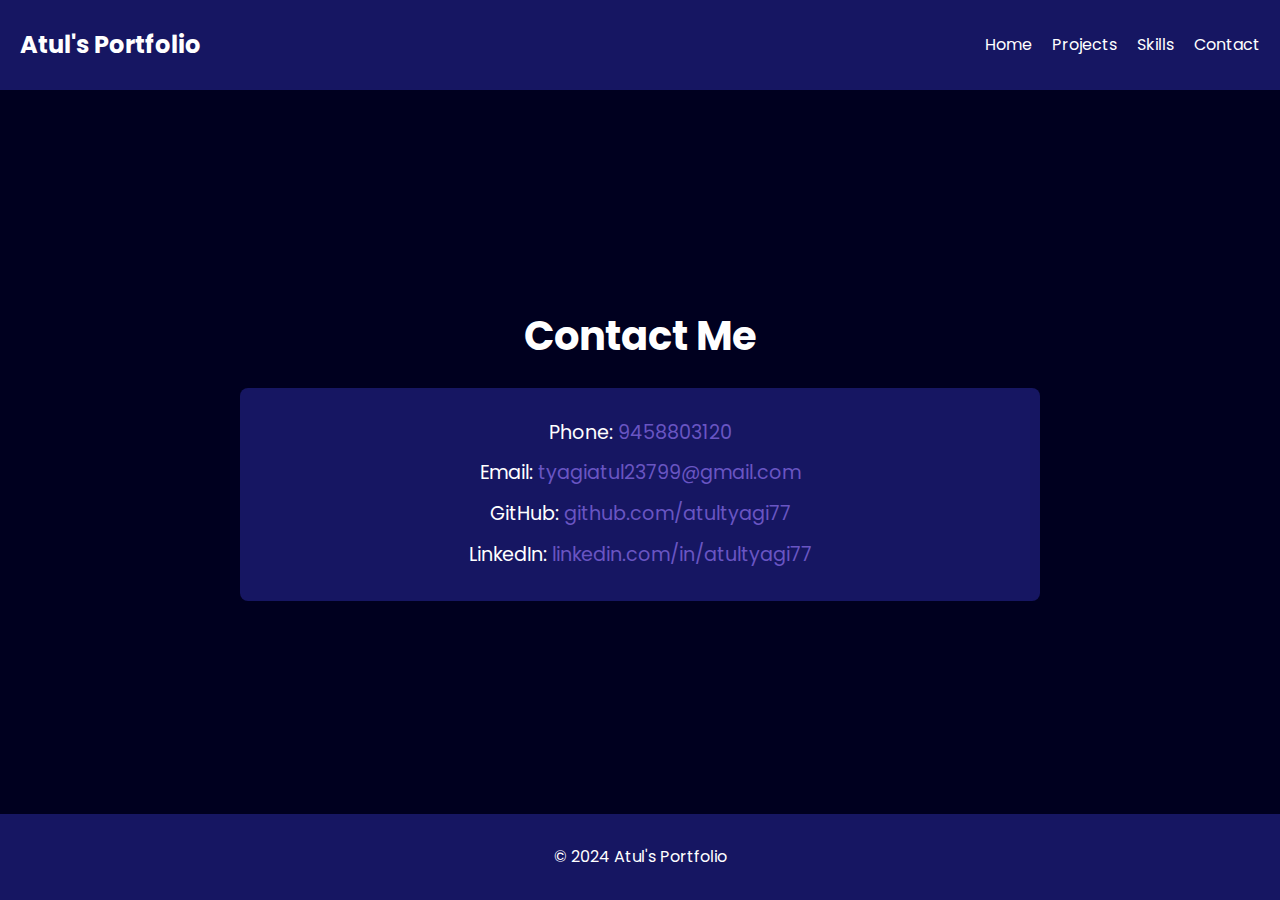
<file: contact.html>
<!DOCTYPE html>
<html lang="en">

<head>
    <meta charset="UTF-8">
    <meta name="viewport" content="width=device-width, initial-scale=1.0">
    <link rel="preconnect" href="https://fonts.googleapis.com">
    <link rel="preconnect" href="https://fonts.gstatic.com" crossorigin>
    <link href="https://fonts.googleapis.com/css2?family=Poppins:wght@400;700&display=swap" rel="stylesheet">
    <title>Contact Me - Atul's Portfolio</title>
    <link rel="stylesheet" href="contact.css">
</head>

<body>
    <header>
        <nav>
            <div class="logo">
                <a href="index.html">Atul's Portfolio</a>
            </div>
            <div class="menu-toggle" id="mobile-menu">
                <span class="bar"></span>
                <span class="bar"></span>
                <span class="bar"></span>
            </div>
            <ul class="nav no-search">
                <ul class="nav no-search">
                    <li><a href="/">Home</a></li>
                    <li><a href="/project.html">Projects</a></li>
                    <li><a href="/skills.html">Skills</a></li>
                    <li><a href="/contact.html">Contact</a></li>
    
                </ul>
            </ul>
        </nav>
    </header>
    <main>
        <section id="contact" class="contactSection">
            <h1>Contact Me</h1>
            <div class="contact-info">
                <p>Phone: <a href="tel:+919458803120">9458803120</a></p>
                <p>Email: <a href="mailto:tyagiatul23799@gmail.com?subject=Job%20Opportunity&body=Hello%20Atul,%0D%0A%0D%0AI'm%20interested%20in%20discussing%20a%20job%20opportunity%20with%20you.">tyagiatul23799@gmail.com</a></p>
                <p>GitHub: <a href="https://www.github.com/atultyagi77" target="_blank">github.com/atultyagi77</a></p>
                <p>LinkedIn: <a href="https://www.linkedin.com/in/atultyagi77" target="_blank">linkedin.com/in/atultyagi77</a></p>
            </div>
        </section>
    </main>
    <footer class="footerSection">
        <p>&copy; 2024 Atul's Portfolio</p>
    </footer>
    <script>
        const mobileMenu = document.getElementById('mobile-menu');
        const nav = document.querySelector('nav ul');

        mobileMenu.addEventListener('click', () => {
            nav.classList.toggle('active');
        });
    </script>
</body>

</html>
</file>
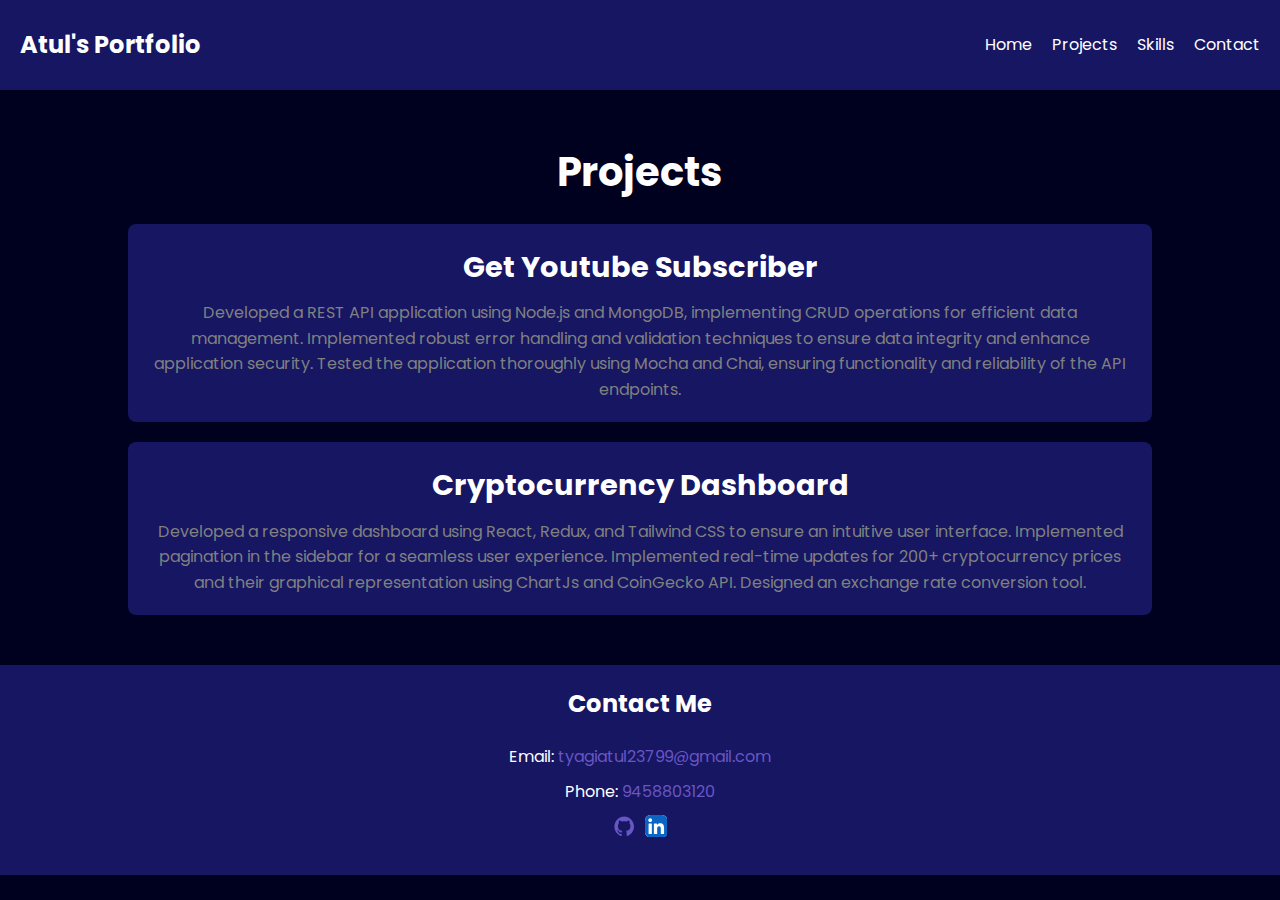
<file: project.html>
<!DOCTYPE html>
<html lang="en">

<head>
    <meta charset="UTF-8">
    <meta name="viewport" content="width=device-width, initial-scale=1.0">
    <link rel="preconnect" href="https://fonts.googleapis.com">
    <link rel="preconnect" href="https://fonts.gstatic.com" crossorigin>
    <link href="https://fonts.googleapis.com/css2?family=Poppins:wght@400;700&display=swap" rel="stylesheet">
    <title>Projects - Atul's Portfolio</title>
    <link rel="stylesheet" href="project.css">
</head>

<body>
    <header>
        <nav>
            <div class="logo">
                <a href="#home">Atul's Portfolio</a>
            </div>
            <div class="menu-toggle" id="mobile-menu">
                <span class="bar"></span>
                <span class="bar"></span>
                <span class="bar"></span>
            </div>
            <ul class="nav no-search">
                <li><a href="/">Home</a></li>
                <li><a href="/project.html">Projects</a></li>
                <li><a href="/skills.html">Skills</a></li>
                <li><a href="/contact.html">Contact</a></li>

            </ul>
        </nav>
    </header>
    <main>
        <section id="projects" class="projectSection">
            <h1>Projects</h1>
            <div class="project">
                <h2>Get Youtube Subscriber</h2>
                <p>Developed a REST API application using Node.js and MongoDB, implementing CRUD operations for efficient data management. Implemented robust error handling and validation techniques to ensure data integrity and enhance application security. Tested the application thoroughly using Mocha and Chai, ensuring functionality and reliability of the API endpoints.</p>
            </div>
            <div class="project">
                <h2>Cryptocurrency Dashboard</h2>
                <p>Developed a responsive dashboard using React, Redux, and Tailwind CSS to ensure an intuitive user interface. Implemented pagination in the sidebar for a seamless user experience. Implemented real-time updates for 200+ cryptocurrency prices and their graphical representation using ChartJs and CoinGecko API. Designed an exchange rate conversion tool.</p>
            </div>
        </section>
    </main>
    <footer style="margin-top: 40px;" id="contact" class="footerSection">
        <h1>Contact Me</h1>
        <p>Email: <a href="mailto:tyagiatul23799@gmail.com?subject=Job%20Opportunity&body=Hello%20Atul,%0D%0A%0D%0AI'm%20interested%20in%20discussing%20a%20job%20opportunity%20with%20you.">tyagiatul23799@gmail.com</a></p>
        <p>Phone: <a href="tel:+919458803120">9458803120</a></p>
        <p><a href="https://www.github.com/atultyagi77" target="_blank"><svg xmlns="http://www.w3.org/2000/svg" width="1.4em" height="1.4em" viewBox="0 0 512 512"><path fill="none" d="M0 0h512v512H0z"></path><path fill="currentColor" d="M256 32C132.3 32 32 134.9 32 261.7c0 101.5 64.2 187.5 153.2 217.9a17.56 17.56 0 0 0 3.8.4c8.3 0 11.5-6.1 11.5-11.4 0-5.5-.2-19.9-.3-39.1a102.4 102.4 0 0 1-22.6 2.7c-43.1 0-52.9-33.5-52.9-33.5-10.2-26.5-24.9-33.6-24.9-33.6-19.5-13.7-.1-14.1 1.4-14.1h.1c22.5 2 34.3 23.8 34.3 23.8 11.2 19.6 26.2 25.1 39.6 25.1a63 63 0 0 0 25.6-6c2-14.8 7.8-24.9 14.2-30.7-49.7-5.8-102-25.5-102-113.5 0-25.1 8.7-45.6 23-61.6-2.3-5.8-10-29.2 2.2-60.8a18.64 18.64 0 0 1 5-.5c8.1 0 26.4 3.1 56.6 24.1a208.21 208.21 0 0 1 112.2 0c30.2-21 48.5-24.1 56.6-24.1a18.64 18.64 0 0 1 5 .5c12.2 31.6 4.5 55 2.2 60.8 14.3 16.1 23 36.6 23 61.6 0 88.2-52.4 107.6-102.3 113.3 8 7.1 15.2 21.1 15.2 42.5 0 30.7-.3 55.5-.3 63 0 5.4 3.1 11.5 11.4 11.5a19.35 19.35 0 0 0 4-.4C415.9 449.2 480 363.1 480 261.7 480 134.9 379.7 32 256 32Z"></path></svg></a>
        <a style="margin-left: 5px;" href="https://www.linkedin.com/in/atultyagi77" target="_blank"><svg xmlns="http://www.w3.org/2000/svg" width="1.4em" height="1.4em" viewBox="0 0 256 256"><path fill="none" d="M0 0h256v256H0z"></path><g fill="none"><rect width="256" height="256" fill="#fff" rx="60"></rect><rect width="256" height="256" fill="#0A66C2" rx="60"></rect><path fill="#fff" d="M184.715 217.685h29.27a4 4 0 0 0 4-3.999l.015-61.842c0-32.323-6.965-57.168-44.738-57.168-14.359-.534-27.9 6.868-35.207 19.228a.32.32 0 0 1-.595-.161V101.66a4 4 0 0 0-4-4h-27.777a4 4 0 0 0-4 4v112.02a4 4 0 0 0 4 4h29.268a4 4 0 0 0 4-4v-55.373c0-15.657 2.97-30.82 22.381-30.82 19.135 0 19.383 17.916 19.383 31.834v54.364a4 4 0 0 0 4 4ZM38 59.627c0 11.865 9.767 21.627 21.632 21.627 11.862-.001 21.623-9.769 21.623-21.631C81.253 47.761 71.491 38 59.628 38 47.762 38 38 47.763 38 59.627Zm6.959 158.058h29.307a4 4 0 0 0 4-4V101.66a4 4 0 0 0-4-4H44.959a4 4 0 0 0-4 4v112.025a4 4 0 0 0 4 4Z"></path></g></svg></a></p>
    </footer>
    <script>
        const mobileMenu = document.getElementById('mobile-menu');
        const nav = document.querySelector('nav ul');

        mobileMenu.addEventListener('click', () => {
            nav.classList.toggle('active');
        });
    </script>
</body>

</html>
</file>
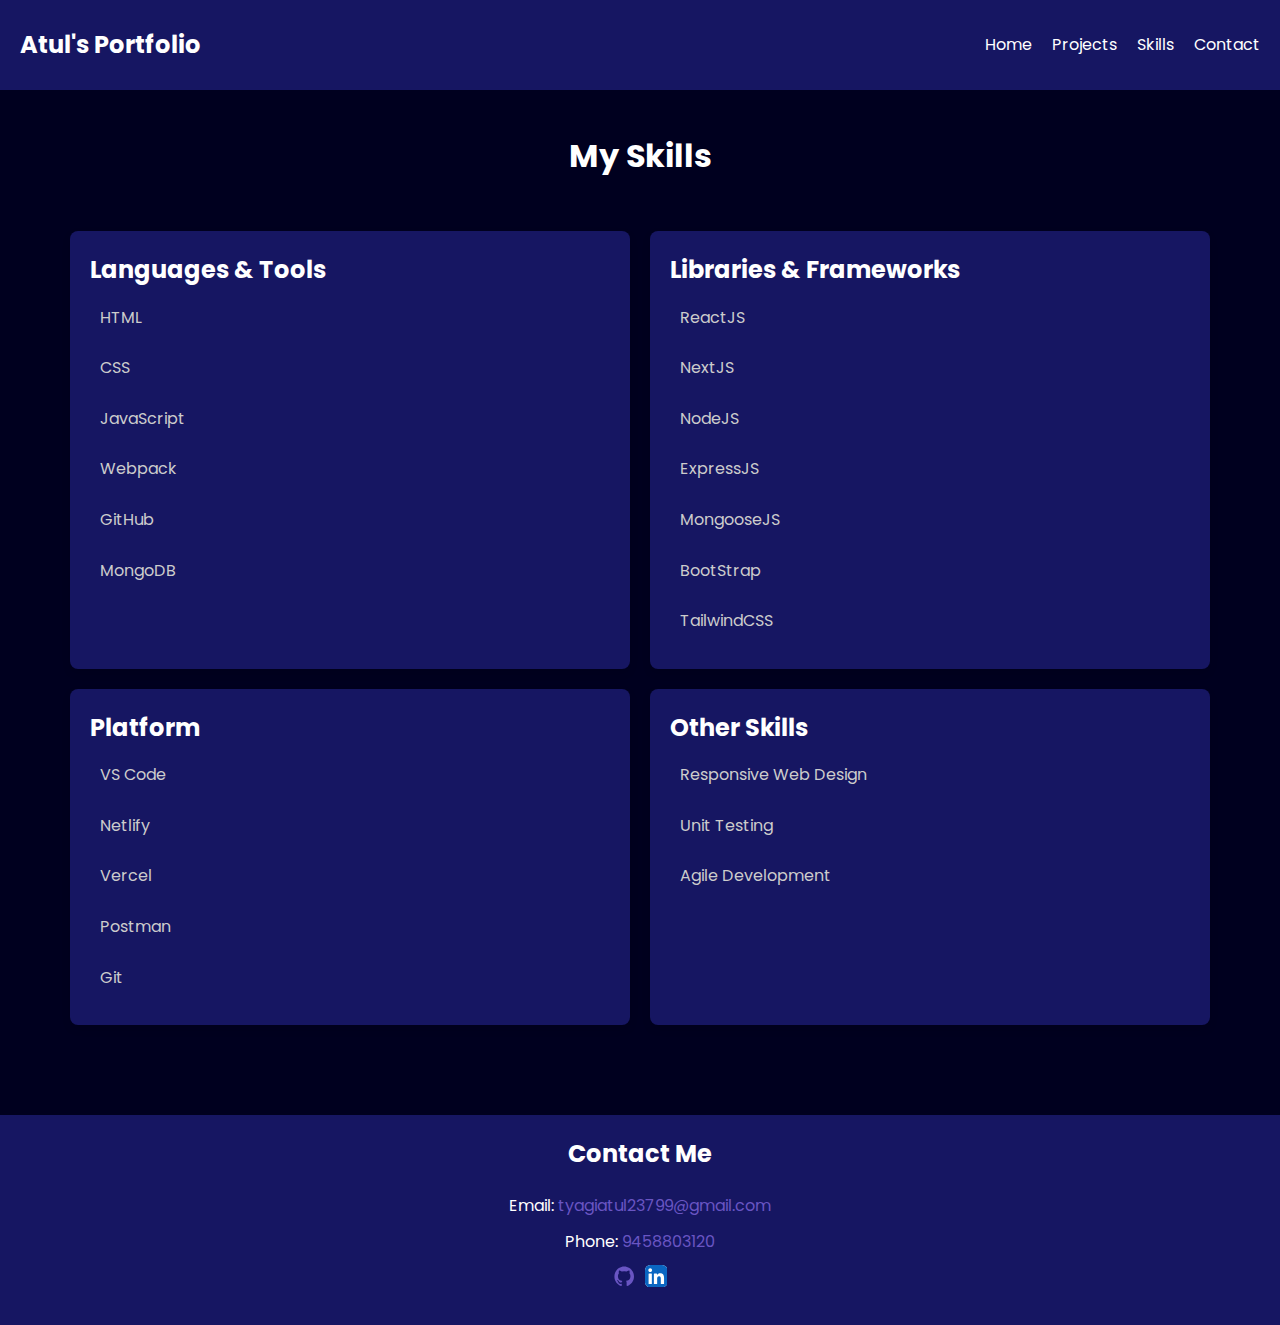
<file: skills.html>
<!DOCTYPE html>
<html lang="en">

<head>
    <meta charset="UTF-8">
    <meta name="viewport" content="width=device-width, initial-scale=1.0">
    <link rel="preconnect" href="https://fonts.googleapis.com">
    <link rel="preconnect" href="https://fonts.gstatic.com" crossorigin>
    <link href="https://fonts.googleapis.com/css2?family=Poppins:wght@400;700&display=swap" rel="stylesheet">
    <title>Skills - Atul's Portfolio</title>
    <link rel="stylesheet" href="index.css">
</head>

<body>
    <header>
        <nav>
            <div class="logo">
                <a href="#home">Atul's Portfolio</a>
            </div>
            <div class="menu-toggle" id="mobile-menu">
                <span class="bar"></span>
                <span class="bar"></span>
                <span class="bar"></span>
            </div>
            <ul class="nav no-search">
                <li><a href="/">Home</a></li>
                <li><a href="/project.html">Projects</a></li>
                <li><a href="/skills.html">Skills</a></li>
                <li><a href="/contact.html">Contact</a></li>

            </ul>
        </nav>
    </header>
    <main>
        <section id="skills" class="skillsSection">
            <h1>My Skills</h1>
            <div class="skills-container">
                <div class="skill">
                    <h2>Languages & Tools</h2>
                    <ul>
                        <li>HTML</li>
                        <li>CSS</li>
                        <li>JavaScript</li>
                        <li>Webpack</li>
                        <li>GitHub</li>
                        <li>MongoDB</li>
                    </ul>
                </div>
                <div class="skill">
                    <h2>Libraries & Frameworks</h2>
                    <ul>
                        <li>ReactJS</li>
                        <li>NextJS</li>
                        <li>NodeJS</li>
                        <li>ExpressJS</li>
                        <li>MongooseJS</li>
                        <li>BootStrap</li>
                        <li>TailwindCSS</li>
                    </ul>
                </div>
                <div class="skill">
                    <h2>Platform</h2>
                    <ul>
                        <li>VS Code</li>
                        <li>Netlify</li>
                        <li>Vercel</li>
                        <li>Postman</li>
                        <li>Git</li>
                    </ul>
                </div>
                <div class="skill">
                    <h2>Other Skills</h2>
                    <ul>
                        <li>Responsive Web Design</li>
                        <li>Unit Testing</li>
                        <li>Agile Development</li>
                    </ul>
                </div>
            </div>
        </section>
    </main>
    <footer style="margin-top: 40px;" id="contact" class="footerSection">
        <h1>Contact Me</h1>
        <p>Email: <a href="mailto:tyagiatul23799@gmail.com?subject=Job%20Opportunity&body=Hello%20Atul,%0D%0A%0D%0AI'm%20interested%20in%20discussing%20a%20job%20opportunity%20with%20you.">tyagiatul23799@gmail.com</a></p>
        <p>Phone: <a href="tel:+919458803120">9458803120</a></p>
        <p><a href="https://www.github.com/atultyagi77" target="_blank"><svg xmlns="http://www.w3.org/2000/svg" width="1.4em" height="1.4em" viewBox="0 0 512 512"><path fill="none" d="M0 0h512v512H0z"></path><path fill="currentColor" d="M256 32C132.3 32 32 134.9 32 261.7c0 101.5 64.2 187.5 153.2 217.9a17.56 17.56 0 0 0 3.8.4c8.3 0 11.5-6.1 11.5-11.4 0-5.5-.2-19.9-.3-39.1a102.4 102.4 0 0 1-22.6 2.7c-43.1 0-52.9-33.5-52.9-33.5-10.2-26.5-24.9-33.6-24.9-33.6-19.5-13.7-.1-14.1 1.4-14.1h.1c22.5 2 34.3 23.8 34.3 23.8 11.2 19.6 26.2 25.1 39.6 25.1a63 63 0 0 0 25.6-6c2-14.8 7.8-24.9 14.2-30.7-49.7-5.8-102-25.5-102-113.5 0-25.1 8.7-45.6 23-61.6-2.3-5.8-10-29.2 2.2-60.8a18.64 18.64 0 0 1 5-.5c8.1 0 26.4 3.1 56.6 24.1a208.21 208.21 0 0 1 112.2 0c30.2-21 48.5-24.1 56.6-24.1a18.64 18.64 0 0 1 5 .5c12.2 31.6 4.5 55 2.2 60.8 14.3 16.1 23 36.6 23 61.6 0 88.2-52.4 107.6-102.3 113.3 8 7.1 15.2 21.1 15.2 42.5 0 30.7-.3 55.5-.3 63 0 5.4 3.1 11.5 11.4 11.5a19.35 19.35 0 0 0 4-.4C415.9 449.2 480 363.1 480 261.7 480 134.9 379.7 32 256 32Z"></path></svg></a>
        <a style="margin-left: 5px;" href="https://www.linkedin.com/in/atultyagi77" target="_blank"><svg xmlns="http://www.w3.org/2000/svg" width="1.4em" height="1.4em" viewBox="0 0 256 256"><path fill="none" d="M0 0h256v256H0z"></path><g fill="none"><rect width="256" height="256" fill="#fff" rx="60"></rect><rect width="256" height="256" fill="#0A66C2" rx="60"></rect><path fill="#fff" d="M184.715 217.685h29.27a4 4 0 0 0 4-3.999l.015-61.842c0-32.323-6.965-57.168-44.738-57.168-14.359-.534-27.9 6.868-35.207 19.228a.32.32 0 0 1-.595-.161V101.66a4 4 0 0 0-4-4h-27.777a4 4 0 0 0-4 4v112.02a4 4 0 0 0 4 4h29.268a4 4 0 0 0 4-4v-55.373c0-15.657 2.97-30.82 22.381-30.82 19.135 0 19.383 17.916 19.383 31.834v54.364a4 4 0 0 0 4 4ZM38 59.627c0 11.865 9.767 21.627 21.632 21.627 11.862-.001 21.623-9.769 21.623-21.631C81.253 47.761 71.491 38 59.628 38 47.762 38 38 47.763 38 59.627Zm6.959 158.058h29.307a4 4 0 0 0 4-4V101.66a4 4 0 0 0-4-4H44.959a4 4 0 0 0-4 4v112.025a4 4 0 0 0 4 4Z"></path></g></svg></a></p>
    </footer>

</body>

</html>
</file>
<file: contact.css>
* {
    padding: 0;
    margin: 0;
    box-sizing: border-box;
  }
  
  html, body {
    height: 100%;
  }
  
  body {
    display: flex;
    flex-direction: column;
    font-family: "Poppins", sans-serif;
    background-color: rgb(0, 0, 31);
    color: #fff;
    line-height: 1.6;
  }
  
  nav {
    display: flex;
    justify-content: space-between;
    align-items: center;
    height: 10vh;
    background-color: rgb(22, 22, 98);
    padding: 0 20px;
  }
  
  nav .logo a {
    color: #fff;
    text-decoration: none;
    font-size: 1.5em;
    font-weight: 700;
  }
  
  .menu-toggle {
    display: none;
    flex-direction: column;
    cursor: pointer;
  }
  
  .menu-toggle .bar {
    width: 25px;
    height: 3px;
    background-color: #fff;
    margin: 4px 0;
    transition: all 0.3s ease;
  }
  
  nav ul {
    display: flex;
    list-style: none;
  }
  
  nav ul li {
    margin-left: 20px;
  }
  
  nav ul li a {
    text-decoration: none;
    color: #fff;
    transition: all 0.3s ease;
  }
  
  nav ul li a:hover {
    color: #6955c3;
  }
  
  nav ul.active {
    display: block;
    position: absolute;
    top: 60px;
    left: 0;
    width: 100%;
    background-color: rgb(22, 22, 98);
    text-align: center;
    z-index: 1000;
  }
  
  nav ul.active li {
    margin: 20px 0;
  }
  
  main {
    flex: 1;
    display: flex;
    justify-content: center;
    align-items: center;
    text-align: center;
  }
  
  .contactSection {
    width: 80%;
    max-width: 800px;
    margin: 50px auto;
    text-align: center;
  }
  
  .contactSection h1 {
    font-size: 2.5rem;
    margin-bottom: 20px;
  }
  
  .contact-info {
    background-color: rgb(22, 22, 98);
    padding: 20px;
    border-radius: 8px;
  }
  
  .contact-info p {
    font-size: 1.2rem;
    margin: 10px 0;
  }
  
  .contact-info a {
    color: #6955c3;
    text-decoration: none;
    transition: color 0.3s ease;
  }
  
  .contact-info a:hover {
    color: #fff;
  }
  
  .footerSection {
    width: 100%;
    padding: 20px;
    background-color: rgb(22, 22, 98);
    text-align: center;
  }
  
  .footerSection p {
    margin: 10px 0;
  }
  
  @media (max-width: 768px) {
    .menu-toggle {
      display: flex;
    }
  
    nav ul {
      display: none;
      flex-direction: column;
      align-items: center;
    }
  
    nav ul.active {
      display: flex;
    }
  
    nav ul li {
      margin: 10px 0;
    }
  
    .contactSection {
      width: 90%;
      padding: 20px 0;
    }
  
    .contactSection h1 {
      font-size: 2rem;
    }
  
    .contact-info p {
      font-size: 1rem;
    }
  }
</file>
<file: project.css>
* {
    padding: 0;
    margin: 0;
    box-sizing: border-box;
  }
  
  body {
    font-family: "Poppins", sans-serif;
    background-color: rgb(0, 0, 31);
    color: #fff;
    line-height: 1.6;
  }
  
  nav {
    display: flex;
    justify-content: space-between;
    align-items: center;
    height: 10vh;
    background-color: rgb(22, 22, 98);
    padding: 0 20px;
  }
  
  nav .logo a {
    color: #fff;
    text-decoration: none;
    font-size: 1.5em;
    font-weight: 700;
  }
  
  .menu-toggle {
    display: none;
    flex-direction: column;
    cursor: pointer;
  }
  
  .menu-toggle .bar {
    width: 25px;
    height: 3px;
    background-color: #fff;
    margin: 4px 0;
    transition: all 0.3s ease;
  }
  
  nav ul {
    display: flex;
    list-style: none;
  }
  
  nav ul li {
    margin-left: 20px;
  }
  
  nav ul li a {
    text-decoration: none;
    color: #fff;
    transition: all 0.3s ease;
  }
  
  nav ul li a:hover {
    color: #6955c3;
  }
  
  nav ul.active {
    display: block;
    position: absolute;
    top: 60px;
    left: 0;
    width: 100%;
    background-color: rgb(22, 22, 98);
    text-align: center;
    z-index: 1000;
  }
  
  nav ul.active li {
    margin: 20px 0;
  }
  
  .projectSection {
    width: 80%;
    margin: 50px auto;
    text-align: center;
  }
  
  .projectSection h1 {
    font-size: 2.5rem;
    margin-bottom: 20px;
  }
  
  .project {
    background-color: rgb(22, 22, 98);
    padding: 20px;
    margin: 20px 0;
    border-radius: 8px;
  }
  
  .project h2 {
    font-size: 1.8rem;
    margin-bottom: 10px;
  }
  
  .project p {
    color: gray;
    font-size: 1rem;
  }
  
  .footerSection {
    width: 100%;
    padding: 20px;
    background-color: rgb(22, 22, 98);
    text-align: center;
  }
  
  .footerSection h1 {
    font-size: 1.5rem;
    margin-bottom: 20px;
  }
  
  .footerSection p {
    margin: 10px 0;
  }
  
  .footerSection a {
    color: #6955c3;
    text-decoration: none;
    transition: color 0.3s ease;
  }
  
  .footerSection a:hover {
    color: #fff;
  }
  
  @media (max-width: 768px) {
    .menu-toggle {
      display: flex;
    }
  
    nav ul {
      display: none;
      flex-direction: column;
      align-items: center;
    }
  
    nav ul.active {
      display: flex;
    }
  
    nav ul li {
      margin: 10px 0;
    }
  
    .projectSection {
      width: 90%;
      padding: 20px 0;
    }
  
    .project {
      padding: 15px;
    }
  
    .projectSection h1 {
      font-size: 2rem;
    }
  
    .project h2 {
      font-size: 1.5rem;
    }
  
    .project p {
      font-size: 0.9rem;
    }
  }
</file>
<file: index.css>
* {
  padding: 0;
  margin: 0;
  box-sizing: border-box;
}

header,
footer {
  margin: 0;
  padding: 0;
}

iframe {
  display: block;
  border: none;
  width: 100%;
  height: auto;
  /* Ensures the iframe adjusts height based on content */
}

body {
  font-family: "Poppins", sans-serif;
  background-color: rgb(0, 0, 31);
  color: #fff;
  line-height: 1.6;
}

nav {
  display: flex;
  justify-content: space-between;
  align-items: center;
  height: 10vh;
  background-color: rgb(22, 22, 98);
  padding: 0 20px;
}

nav .logo a {
  color: #fff;
  text-decoration: none;
  font-size: 1.5em;
  font-weight: 700;
}

.menu-toggle {
  display: none;
  flex-direction: column;
  cursor: pointer;
}

.menu-toggle .bar {
  width: 25px;
  height: 3px;
  background-color: #fff;
  margin: 4px 0;
  transition: all 0.3s ease;
}

nav ul {
  display: flex;
  list-style: none;
}

nav ul li {
  margin-left: 20px;
}

nav ul li a {
  text-decoration: none;
  color: #fff;
  transition: all 0.3s ease;
}

nav ul li a:hover {
  color: #6955c3;
}

nav ul.active {
  display: block;
  position: absolute;
  top: 60px;
  left: 0;
  width: 100%;
  background-color: rgb(22, 22, 98);
  text-align: center;
  z-index: 1000;
}

nav ul.active li {
  margin: 20px 0;
}

.firstSection {
  display: flex;
  height: auto;
  justify-content: space-around;
  align-items: center;
  flex-wrap: wrap;
  padding: 30px 0;
  margin: 0px 50px;
  text-align: center;
}

 .leftSection {
  width: 40%;
  /* height: 50vh; */
  margin-top: 90px;
  display: flex;
  flex-direction: column;
  justify-content: center;
  align-items: center;
  min-width: 300px;
} 




.rightSection img {
  width: 100%; /* Ensure the image fills its container */
  max-width: 100%; /* Restrict image width to its container size */
  height: auto; /* Maintain aspect ratio */
  border-radius: 8px;
  margin-top: -40px; /* Adjust as necessary */
}

.name,
#element {
  color: rgb(147, 86, 204);

}

main hr {
  border: 0;
  background-color: rgb(159, 111, 203);
  height: 1.2px;
  margin: 50px 90px;
}

.secondSection {
  width: 80%;
  margin: auto;
  text-align: center;
}

.text-gray {
  color: grey;
}

.secondSection h1 {
  font-size: 2rem;
  margin-bottom: 20px;
}

.experience {
  display: flex;
  justify-content: space-around;
  flex-wrap: wrap;
}

.job {
  background-color: rgb(22, 22, 98);
  padding: 20px;
  margin: 20px;
  border-radius: 8px;
  width: calc(50% - 40px);
  min-width: 250px;
}

.job img {
  height: 50px;
  width: 50px;
}

.job-info {
  margin-top: 10px;
}

.verticalTitle {
  font-weight: 700;
}

.verticalDesc {
  color: gray;
  font-size: 0.9rem;
  margin-top: 10px;
}

.footerSection {
  width: 100%;
  padding: 20px;
  background-color: rgb(22, 22, 98);
  text-align: center;
}

.footerSection h1 {
  font-size: 1.5rem;
  margin-bottom: 20px;
}

.footerSection p {
  margin: 10px 0;
}

.footerSection a {
  color: #6955c3;
  text-decoration: none;
  transition: color 0.3s ease;
}

.footerSection a:hover {
  color: #fff;
}

.resume-button {
  display: inline-block;
  margin-top: 20px; /* Adjust vertical spacing as needed */
  padding: 12px 24px; /* Increase padding for better touch area on mobile */
  font-size: 14px; /* Adjust font size for readability */
  color: white;
  background-color: #007BFF;
  text-decoration: none;
  border-radius: 5px;
  transition: background-color 0.3s ease;
}

.resume-button:hover {
  background-color: #0056b3;
}


@media (max-width: 768px) {
  .menu-toggle {
    display: flex;
  }

  nav ul {
    display: none;
    flex-direction: column;
    align-items: center;
  }

  nav ul.active {
    display: flex;
  }

  nav ul li {
    margin: 10px 0;
  }

  .experience {
    flex-direction: column;
    align-items: center;
  }

  main hr {
    margin: 50px 20px;
  }

  .leftSection,
  .rightSection {
    width: 90%;
  }

  .firstSection {
    padding: 20px 0;
  }


}

@media (max-width: 768px) {
  .resume-button {
    margin-top: 16px;
    /* Reduce margin for smaller screens */
    padding: 10px 20px;
    /* Adjust padding for smaller screens */
    font-size: 12px;
    /* Adjust font size for smaller screens */
  }
  
  .leftSection {
    width: 100%; /* Adjust width as necessary */
    margin: 0 auto;
    padding: 20px;
    /* Center the element horizontally */
    text-align: center; /* Center text inside the left section */
     /* Add padding for better spacing */
    box-sizing: border-box; /* Include padding and border in the element's total width and height */
  }

  .skillsSection {
    padding: 20px 10px;
  }

  .skill {
    flex: 1 1 calc(100% - 20px);
    margin: 10px 0;
  }
}







.skillsSection {
  padding: 40px 20px;
  max-width: 1200px;
  margin: 0 auto;
  text-align: center;
}

.skillsSection h1 {
  text-align: center;
  margin-bottom: 40px;
  color: #fff;
}

.skills-container {
  display: flex;
  flex-wrap: wrap;
  justify-content: space-between;
}

.skill {
  flex: 1 1 calc(50% - 40px);
  background-color: rgb(22, 22, 98);
  padding: 20px;
  margin: 10px;
  border-radius: 8px;
  box-shadow: 0 4px 8px rgba(0, 0, 0, 0.1);
  text-align: left;
}

.skill h2 {
  margin-top: 0;
  color: #fff;
}

.skill ul {
  list-style: none;
  padding: 0;
}

.skill ul li {
  color: #ccc;
  margin: 5px 0;
  padding: 10px;
  border-radius: 4px;
  box-shadow: none;
}
</file>
